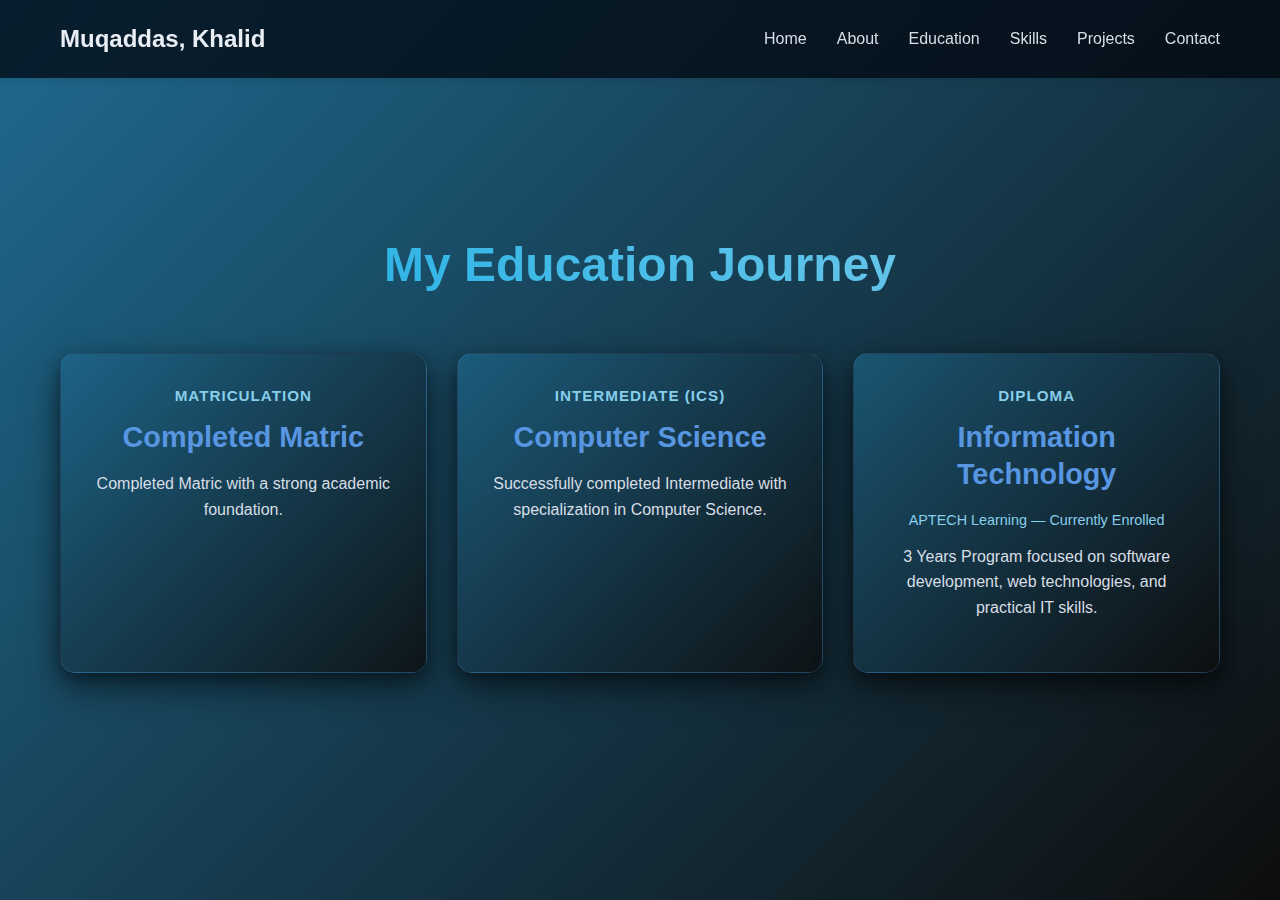
<file: education.html>
<!DOCTYPE html>
<html lang="en">
<head>
    <meta charset="UTF-8">
    <meta name="viewport" content="width=device-width, initial-scale=1.0">
    <title>Portfolio - Education</title>
    <link rel="stylesheet" href="style.css">
</head>
<body>
    <header class="header">
        <div class="container">
            <div class="name">Muqaddas, Khalid</div>
            <nav class="nav">
                <ul>
                    <li><a href="index.html">Home</a></li>
                    <li><a href="about.html">About</a></li>
                    <li><a href="education.html">Education</a></li>
                    <li><a href="skills.html">Skills</a></li>
                    <li><a href="projects.html">Projects</a></li>
                    <li><a href="contact.html">Contact</a></li>
                </ul>
            </nav>
        </div>
    </header>

    <section id="education" class="education">
        <div class="container">
            <h1 class="journey-heading">My Education Journey</h1>
            <div class="education-grid">
                <div class="education-card">
                    <div class="education-card-level">Matriculation</div>
                    <h3 class="education-card-title">Completed Matric</h3>
                    <p class="education-card-description">Completed Matric with a strong academic foundation.</p>
                </div>
                <div class="education-card">
                    <div class="education-card-level">Intermediate (ICS)</div>
                    <h3 class="education-card-title">Computer Science</h3>
                    <p class="education-card-description">Successfully completed Intermediate with specialization in Computer Science.</p>
                </div>
                <div class="education-card">
                    <div class="education-card-level">Diploma</div>
                    <h3 class="education-card-title">Information Technology</h3>
                    <p class="education-card-institution">APTECH Learning — Currently Enrolled</p>
                    <p class="education-card-description">3 Years Program focused on software development, web technologies, and practical IT skills.</p>
                </div>
            </div>
        </div>
    </section>

    <script src="app.js"></script>
</body>
</html>
</file>
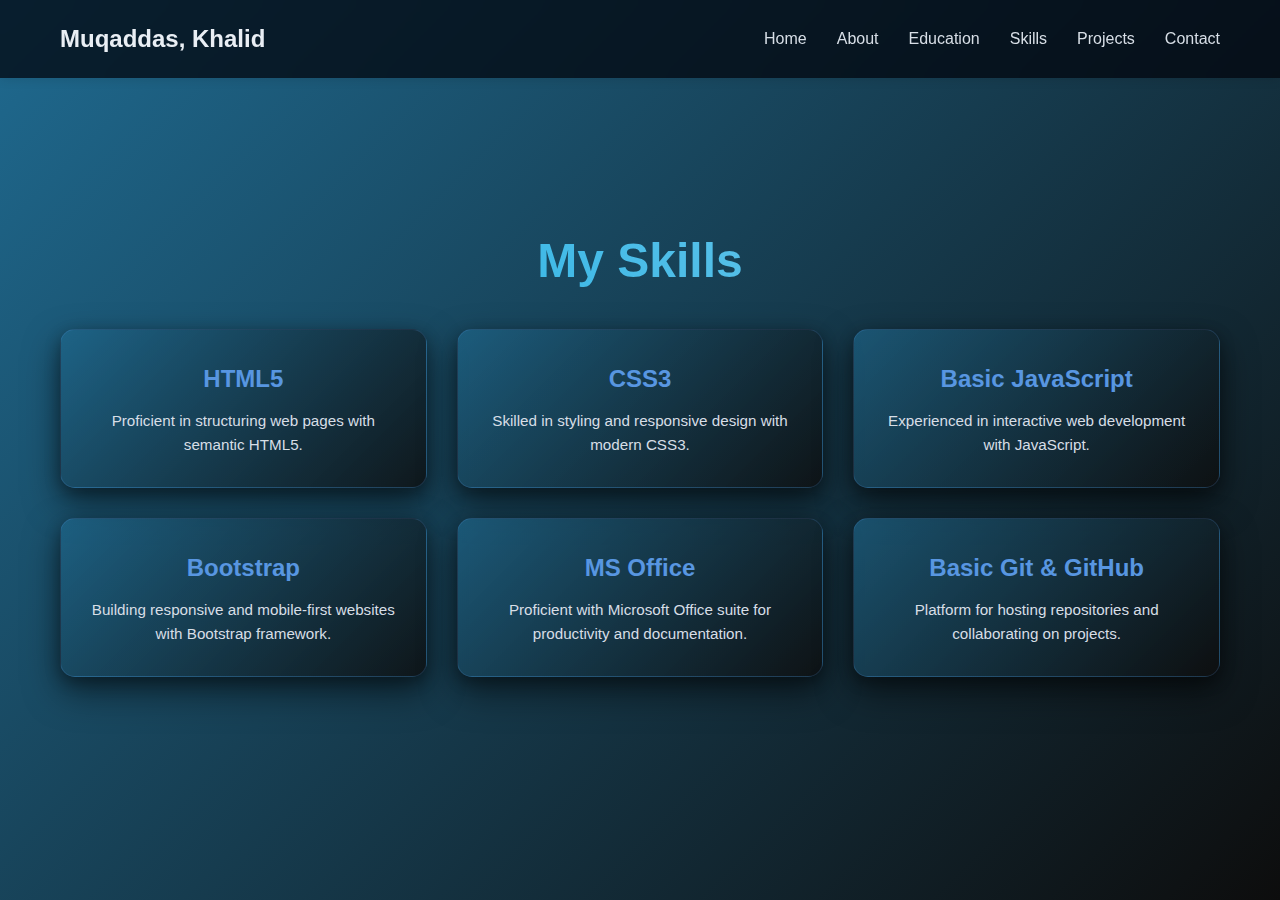
<file: skills.html>
<!DOCTYPE html>
<html lang="en">
<head>
    <meta charset="UTF-8">
    <meta name="viewport" content="width=device-width, initial-scale=1.0">
    <title>Portfolio - Skills</title>
    <link rel="stylesheet" href="style.css">
</head>
<body>
    <header class="header">
        <div class="container">
            <div class="name">Muqaddas, Khalid</div>
            <nav class="nav">
                <ul>
                    <li><a href="index.html">Home</a></li>
                    <li><a href="about.html">About</a></li>
                    <li><a href="education.html">Education</a></li>
                    <li><a href="skills.html">Skills</a></li>
                    <li><a href="projects.html">Projects</a></li>
                    <li><a href="contact.html">Contact</a></li>
                </ul>
            </nav>
        </div>
    </header>

    <section id="skills" class="skills">
        <div class="container">
            <h1 class="skills-heading">My Skills</h1>
            <div class="skills-grid">
                <div class="skill-card">
                    <div class="skill-card-title">HTML5</div>
                    <p class="skill-card-description">Proficient in structuring web pages with semantic HTML5.</p>
                </div>
                <div class="skill-card">
                    <div class="skill-card-title">CSS3</div>
                    <p class="skill-card-description">Skilled in styling and responsive design with modern CSS3.</p>
                </div>
                <div class="skill-card">
                    <div class="skill-card-title">Basic JavaScript</div>
                    <p class="skill-card-description">Experienced in interactive web development with JavaScript.</p>
                </div>
                <div class="skill-card">
                    <div class="skill-card-title">Bootstrap</div>
                    <p class="skill-card-description">Building responsive and mobile-first websites with Bootstrap framework.</p>
                </div>
                <div class="skill-card">
                    <div class="skill-card-title">MS Office</div>
                    <p class="skill-card-description">Proficient with Microsoft Office suite for productivity and documentation.</p>
                </div>

                <div class="skill-card">
                    <div class="skill-card-title">Basic Git & GitHub</div>
                    <p class="skill-card-description">Platform for hosting repositories and collaborating on projects.</p>
                </div>
            </div>
        </div>
    </section>

    <script src="app.js"></script>
</body>
</html>
</file>
<file: style.css>
/* Reset and base styles */
* {
    margin: 0;
    padding: 0;
    box-sizing: border-box;
}

html {
    scroll-behavior: smooth;
}

body {
    font-family: 'Arial', sans-serif;
    line-height: 1.6;
    color: #c78a8a;
    overflow-x: hidden;
}

.container {
    max-width: 1200px;
    margin: 0 auto;
    padding: 0 20px;
}

/* Header */
.header {
    position: fixed;
    top: 0;
    width: 100%;
    background-color: rgba(2, 5, 13, 0.749);
    backdrop-filter: blur(10px);
    z-index: 1000;
    padding: 20px 0;
    box-shadow: 0 2px 10px rgba(0, 0, 0, 0.1);
    animation: slideDown 1s ease-out;
}

@keyframes slideDown {
    from {
        transform: translateY(-100%);
    }
    to {
        transform: translateY(0);
    }
}

@keyframes colorShift {
    0% {
        background-position: 0% center;
    }
    50% {
        background-position: 100% center;
    }
    100% {
        background-position: 0% center;
    }
}

@keyframes iconPulse {
    0% {
        transform: scale(1) rotate(0deg);
        color: #0eabe4;
    }
    50% {
        transform: scale(1.2) rotate(10deg);
        color: #87ceeb;
    }
    100% {
        transform: scale(1) rotate(0deg);
        color: #0eabe4;
    }
}

.header .container {
    display: flex;
    justify-content: space-between;
    align-items: center;
}

.name {
    font-size: 1.5rem;
    font-weight: bold;
    color: #e9eef4;
}

.nav ul {
    list-style: none;
    display: flex;
    gap: 30px;
}

.nav a {
    text-decoration: none;
    color:  #d7dee6 ;
    font-weight: 500;
    transition: all 0.3s ease;
    padding-bottom: 5px;
    border-bottom: 2px solid transparent;
}

.nav a:hover {
    color:  #0f4383;
    border-bottom: 2px solid #5896e1;
}

/* Hamburger Menu */
.hamburger {
    display: none;
    flex-direction: column;
    cursor: pointer;
}

.bar {
    width: 25px;
    height: 3px;
    background-color: #d7dee6;
    margin: 3px 0;
    transition: 0.3s;
}

/* Mobile Navigation */
@media (max-width: 768px) {
    .hamburger {
        display: flex;
    }

    .nav-list {
        position: fixed;
        left: -100%;
        top: 70px;
        flex-direction: column;
        background-color: rgba(2, 5, 13, 0.98);
        backdrop-filter: blur(10px);
        width: 100%;
        text-align: center;
        transition: left 0.4s ease-in-out;
        box-shadow: 0 10px 27px rgba(0, 0, 0, 0.3);
        padding: 30px 0;
        gap: 20px;
        z-index: 999;
    }

    .nav-list.active {
        left: 0;
        animation: slideInLeft 0.4s ease-out;
    }

    .nav-list li a {
        display: block;
        padding: 15px 20px;
        border-bottom: 1px solid rgba(88, 150, 225, 0.2);
        transition: all 0.3s ease;
    }

    .nav-list li a:hover {
        background-color: rgba(88, 150, 225, 0.1);
        transform: translateX(10px);
    }

    .hamburger.active .bar:nth-child(2) {
        opacity: 0;
    }

    .hamburger.active .bar:nth-child(1) {
        transform: translateY(8px) rotate(45deg);
    }

    .hamburger.active .bar:nth-child(3) {
        transform: translateY(-8px) rotate(-45deg);
    }
}

@keyframes slideInLeft {
    from {
        opacity: 0;
        transform: translateX(-20px);
    }
    to {
        opacity: 1;
        transform: translateX(0);
    }
}

/* Staggered Animation for Cards */
@keyframes fadeInUp {
    from {
        opacity: 0;
        transform: translateY(30px);
    }
    to {
        opacity: 1;
        transform: translateY(0);
    }
}

/* Hero Section */
.hero {
    background-image: url('image10.jpg');

    height: 100vh;
    display: flex;
    align-items: center;
    background: linear-gradient(135deg, rgba(135, 189, 216, 0.8) 0%, rgba(13, 13, 13, 0.8) 100%), url('image10.jpg') no-repeat center center;
    background-size: cover;
    color:#d7dee6 ;
    padding: 100px 0; /* Account for fixed header */
}

.right-content img{border-radius: 1000%;}

.hero-content {
    display: flex;
    align-items: center;
    gap: 50px;
    width: 100%;
}

.left-content {
    flex: 1;
    animation: fadeInLeft 1.5s ease-out;
}

@keyframes fadeInLeft {
    from {
        opacity: 0;
        transform: translateX(-50px);
    }
    to {
        opacity: 1;
        transform: translateX(0);
    }
}

.main-heading {
    font-size: 3rem;
    font-weight: bold;
    margin-bottom: 10px;
    background: linear-gradient(90deg, #0eabe4, #87ceeb, #0f4383, #5896e1, #0eabe4);
    background-size: 300% 100%;
    -webkit-background-clip: text;
    -webkit-text-fill-color: transparent;
    background-clip: text;
    animation: colorShift 4s ease infinite, fadeInLeft 1.5s ease-out;
    position: relative;
    display: inline-block;
}

.animated-icon {
    display: inline-block;
    margin-right: 10px;
    animation: iconPulse 2s ease-in-out infinite;
    font-size: 2.5rem;
}

/* Apply color-shift animation to all H1 headings site-wide */
h1 {
    background-size: 300% 100%;
    -webkit-background-clip: text;
    -webkit-text-fill-color: transparent;
    background-clip: text;
    animation: colorShift 4s linear infinite;
    

}

.sub-heading {
    font-size: 1.5rem;
    margin-bottom: 20px;
    opacity: 0.9;
}

.description {
    font-size: 1.2rem;
    margin-bottom: 30px;
    max-width: 500px;
}

.buttons {
    display: flex;
    gap: 20px;
}

.btn {
    display: inline-block;
    padding: 12px 30px;
    text-decoration: none;
    border-radius: 5px;
    font-weight: bold;
    transition: all 0.3s ease;
    animation: fadeInUp 2s ease-out;
    box-shadow: 0 6px 20px rgba(15, 67, 131, 0.35);
    border: none;
}

@keyframes fadeInUp {
    from {
        opacity: 0;
        transform: translateY(30px);
    }
    to {
        opacity: 1;
        transform: translateY(0);
    }
}

.hire-me {
    background: linear-gradient(45deg, #0f4383, #5896e1);
    color: #ffffff;
    box-shadow: 0 6px 20px rgba(15, 67, 131, 0.4);
}

.hire-me:hover {
    background: linear-gradient(45deg, #5896e1, #0f4383);
    transform: translateY(-3px);
    box-shadow: 0 12px 30px rgba(15, 67, 131, 0.7);
}

.lets-talk {
    background: linear-gradient(45deg, #0f4383, #5896e1);
    color: #ffffff;
    box-shadow: 0 6px 20px rgba(15, 67, 131, 0.4);
    border: none;
}

.lets-talk:hover {
    background: linear-gradient(45deg, #5896e1, #0f4383);
    color: #ffffff;
    transform: translateY(-3px);
    box-shadow: 0 12px 30px rgba(15, 67, 131, 0.7);
}

.right-content {
    flex: 1;
    display: flex;
    justify-content: center;
    animation: fadeInRight 1.5s ease-out;
}

@keyframes fadeInRight {
    from {
        opacity: 0;
        transform: translateX(50px);
    }
    to {
        opacity: 1;
        transform: translateX(0);
    }
}

.profile-image {
    width: 100%;
    max-width: 400px;
    height: auto;
    border-radius: 10px;
    box-shadow: 0 10px 30px rgba(0, 0, 0, 0.3);
}

/* About Section */
.about {
    min-height: 100vh;
    display: flex;
    align-items: center;

    background: linear-gradient(135deg, #0eabe4, #1f6a90 0%, #0d0d0d 100%) ;
    color: #d7dee6;
    padding: 100px 0;
    text-align: center;
}

.about-heading {
    font-size: 3rem;
    font-weight: bold;
    margin-bottom: 30px;
    
    background: linear-gradient(45deg,#0eabe4, #87ceeb );
    -webkit-background-clip: text;
    -webkit-text-fill-color: transparent;
    background-clip: text;
    animation: fadeInUp 1.5s ease-out;
}

.circular-image {
    width: 200px;
    height: 200px;
    border-radius: 50%;
    object-fit: cover;
    margin: 0 auto 30px;
    box-shadow: 0 10px 30px rgba(0, 0, 0, 0.3);
    animation: fadeInRight 1.5s ease-out;
}

.intro {
    font-size: 1.2rem;
    margin-bottom: 30px;
    max-width: 600px;
    margin-left: auto;
    margin-right: auto;
    animation: fadeInLeft 2s ease-out;
}

.main-name {
    font-size: 2.5rem;
    font-weight: bold;
    margin-bottom: 20px;
    background: linear-gradient(45deg,#0eabe4, #87ceeb);
    -webkit-background-clip: text;
    -webkit-text-fill-color: transparent;
    background-clip: text;
    text-decoration: underline;
    animation: fadeInUp 2.5s ease-out;
}

.projects-btn {
    background: linear-gradient(45deg, #0f4383, #5896e1);
    color: #ffffff;
    padding: 12px 30px;
    text-decoration: none;
    display: inline-block;
    font-weight: bold;
    border-radius: 5px;
    transition: all 0.3s ease;
    box-shadow: 0 6px 20px rgba(15, 67, 131, 0.4);
    animation: fadeInUp 3s ease-out;
}

.projects-btn:hover {
    background: linear-gradient(45deg, #5896e1, #0f4383);
    transform: translateY(-3px);
    box-shadow: 0 12px 30px rgba(15, 67, 131, 0.7);
}

/* Education Section */
.education {
    min-height: 100vh;
    display: flex;
    align-items: center;
    background: linear-gradient(135deg, #1f6a90 0%, #0d0d0d 100%);
    color: #d7dee6;
    padding: 100px 0;
}

.journey-heading {
    font-size: 3rem;
    font-weight: bold;
    margin-bottom: 50px;
    background: linear-gradient(45deg, #0eabe4, #87ceeb);
    -webkit-background-clip: text;
    -webkit-text-fill-color: transparent;
    background-clip: text;
    animation: fadeInUp 1.5s ease-out;
    text-align: center;
    width: 100%;
     color: #87ceeb;
}



/* Education Grid Layout */
.education-grid {
    display: grid;
    grid-template-columns: repeat(3, 1fr);
    gap: 30px;
    width: 100%;
    animation: fadeInUp 2s ease-out;
    align-items: stretch;
}

/* Education Card Styles */
.education-card {
    background: linear-gradient(135deg, rgba(31, 106, 144, 0.6) 0%, rgba(13, 13, 13, 0.8) 100%);
    border-radius: 15px;
    padding: 30px;
    box-shadow: 0 15px 35px rgba(0, 0, 0, 0.5), 0 5px 15px rgba(0, 0, 0, 0.3);
    transition: all 0.4s ease;
    border: 1px solid rgba(88, 150, 225, 0.2);
    text-align: center;
    animation: fadeInUp 0.8s ease-out forwards;
    opacity: 0;
    display: flex;
    flex-direction: column;
    justify-content: flex-start;
    min-height: 320px;
}

.education-card:nth-child(1) {
    animation-delay: 0s;
}

.education-card:nth-child(2) {
    animation-delay: 0.2s;
}

.education-card:nth-child(3) {
    animation-delay: 0.4s;
}

.education-card:hover {
    transform: translateY(-10px);
    box-shadow: 0 25px 50px rgba(0, 0, 0, 0.6);
    border-color: rgba(88, 150, 225, 0.5);
    background: linear-gradient(135deg, rgba(31, 106, 144, 0.8) 0%, rgba(13, 13, 13, 0.9) 100%);
}

.education-card-level {
    font-size: 0.95rem;
    color: #87ceeb;
    font-weight: bold;
    margin-bottom: 10px;
    text-transform: uppercase;
    letter-spacing: 1px;
}

.education-card-title {
    font-size: 1.8rem;
    font-weight: bold;
    color: #5896e1;
    margin-bottom: 15px;
    line-height: 1.3;
}

.education-card-institution {
    font-size: 0.9rem;
    color: #87ceeb;
    margin-bottom: 12px;
    font-weight: 500;
}

.education-card-description {
    font-size: 1rem;
    color: #d7dee6;
    line-height: 1.6;
}

/* Responsive Design */
@media (max-width: 768px) {
    .header .container {
        flex-direction: row;
        justify-content: space-between;
        align-items: center;
    }

    .name {
        font-size: 1.3rem;
    }

    .nav ul {
        gap: 20px;
    }

    .hero-content {
        flex-direction: column;
        text-align: center;
        gap: 30px;
    }

    .main-heading {
        font-size: 2.5rem;
    }

    .sub-heading {
        font-size: 1.3rem;
    }

    .description {
        font-size: 1rem;
    }

    .buttons {
        justify-content: center;
    }

    .profile-image {
        max-width: 300px;
    }

    .about-heading {
        font-size: 2.5rem;
    }

    .circular-image {
        width: 150px;
        height: 150px;
    }

    .intro {
        font-size: 1rem;
    }

    .main-name {
        font-size: 2rem;
    }
}

@media (max-width: 480px) {
    .header {
        padding: 15px 0;
    }

    .header .container {
        flex-direction: row;
    }

    .name {
        font-size: 1.1rem;
    }

    .container {
        padding: 0 10px;
    }

    .main-heading {
        font-size: 2rem;
    }

    .sub-heading {
        font-size: 1.1rem;
    }

    .description {
        font-size: 0.9rem;
    }

    .buttons {
        flex-direction: column;
        align-items: center;
    }

    .btn {
        padding: 10px 25px;
        font-size: 0.95rem;
    }

    .profile-image {
        max-width: 250px;
    }

    .about-heading {
        font-size: 2rem;
    }

    .circular-image {
        width: 120px;
        height: 120px;
    }

    .intro {
        font-size: 0.9rem;
    }

    .main-name {
        font-size: 1.8rem;
    }
}

/* Education Section Responsive */
@media (max-width: 768px) {
    .education-grid {
        grid-template-columns: repeat(2, 1fr);
        gap: 25px;
    }

    .journey-heading {
        font-size: 2.5rem;
        margin-bottom: 40px;
    }

    .education-card {
        padding: 20px;
    }

    .education-card-title {
        font-size: 1.5rem;
    }

    .education-card-description {
        font-size: 0.9rem;
    }
}

@media (max-width: 480px) {
    .journey-heading {
        font-size: 2rem;
    }

    .education-grid {
        grid-template-columns: 1fr;
        gap: 15px;
    }

    .education-card {
        padding: 15px;
    }

    .education-card-level {
        font-size: 0.85rem;
    }

    .education-card-title {
        font-size: 1.3rem;
    }

    .education-card-institution {
        font-size: 0.85rem;
    }

    .education-card-description {
        font-size: 0.85rem;
    }
}

/* Skills Section */
.skills {
    min-height: 100vh;
    display: flex;
    align-items: center;
    background: linear-gradient(135deg, #1f6a90 0%, #0d0d0d 100%);
    color: #d7dee6;
    padding: 100px 0;
}

.skills-heading {
    font-size: 3rem;
    font-weight: bold;
    margin-bottom: 30px;
    background: linear-gradient(45deg,#0eabe4, #87ceeb);
    -webkit-background-clip: text;
    -webkit-text-fill-color: transparent;
    background-clip: text;
    animation: fadeInUp 1.5s ease-out;
    text-align: center;
}

/* Skills Grid Layout */
.skills-grid {
    display: grid;
    grid-template-columns: repeat(3, 1fr);
    gap: 30px;
    width: 100%;
    animation: fadeInUp 2s ease-out;
}

.skil-m {
    margin-top: 0;
    display: none;
}

/* Skill Card Styles */
.skill-card {
    background: linear-gradient(135deg, rgba(31, 106, 144, 0.6) 0%, rgba(13, 13, 13, 0.8) 100%);
    border-radius: 15px;
    padding: 30px;
    box-shadow: 0 15px 35px rgba(0, 0, 0, 0.5), 0 5px 15px rgba(0, 0, 0, 0.3);
    transition: all 0.4s ease;
    border: 1px solid rgba(88, 150, 225, 0.2);
    text-align: center;
    animation: fadeInUp 0.8s ease-out forwards;
    opacity: 0;
}

.skill-card:nth-child(1) {
    animation-delay: 0s;
}

.skill-card:nth-child(2) {
    animation-delay: 0.2s;
}

.skill-card:nth-child(3) {
    animation-delay: 0.4s;
}

.skill-card:nth-child(4) {
    animation-delay: 0.6s;
}

.skill-card:nth-child(5) {
    animation-delay: 0.8s;
}

.skill-card:nth-child(6) {
    animation-delay: 1s;
}

.skill-card:hover {
    transform: translateY(-10px);
    box-shadow: 0 25px 50px rgba(0, 0, 0, 0.6);
    border-color: rgba(88, 150, 225, 0.5);
    background: linear-gradient(135deg, rgba(31, 106, 144, 0.8) 0%, rgba(13, 13, 13, 0.9) 100%);
}

.skill-card-title {
    font-size: 1.5rem;
    font-weight: bold;
    color: #5896e1;
    margin-bottom: 10px;
}

.skill-card-percent {
    font-size: 2rem;
    font-weight: bold;
    color: #ffffff;
    margin: 10px 0;
}

.skill-card-description {
    font-size: 0.95rem;
    color: #d7dee6;
    line-height: 1.6;
    width: 100%;
    height: 100%;
}

/* Flip Card Animation */
.flip-card {
    background-color: transparent;
    perspective: 1000px;
}

.flip-card-inner {
    position: relative;
    width: 100%;
    height: 100%;
    text-align: center;
    transition: transform 0.8s;
    transform-style: preserve-3d;
}

.flip-card:hover .flip-card-inner {
    transform: rotateY(180deg);
}

.flip-card-front, .flip-card-back {
    position: absolute;
    width: 100%;
    height: 100%;
    -webkit-backface-visibility: hidden;
    backface-visibility: hidden;
    display: flex;
    flex-direction: column;
    justify-content: center;
    align-items: center;
}

.flip-card-back {
    transform: rotateY(180deg);
    background-color: rgba(15, 67, 131, 0.9);
    color: #d7dee6;
}

/* Responsive Design for Skills */
@media (max-width: 768px) {
    .skills-content {
        flex-direction: column;
        gap: 30px;
    }

    .skills-heading {
        font-size: 2.5rem;
    }

    .skills .section-heading {
        font-size: 1.8rem;
    }

    .skill-item {
        padding: 15px;
    }

    .skill-item h3 {
        font-size: 1.3rem;
    }
}

@media (max-width: 768px) {
    .skills-heading {
        font-size: 2.5rem;
    }

    .skills-grid {
        grid-template-columns: repeat(2, 1fr);
        gap: 25px;
    }

    .skill-card {
        padding: 20px;
    }

    .skill-card-title {
        font-size: 1.3rem;
    }

    .skill-card-percent {
        font-size: 1.8rem;
    }

    .skill-card-description {
        font-size: 0.9rem;
    }
}

@media (max-width: 480px) {
    .skills-heading {
        font-size: 2rem;
    }

    .skills-grid {
        grid-template-columns: 1fr;
        gap: 15px;
    }

    .skill-card {
        padding: 15px;
    }

    .skill-card-title {
        font-size: 1.1rem;
    }

    .skill-card-percent {
        font-size: 1.5rem;
    }

    .skill-card-description {
        font-size: 0.85rem;
    }
}

/* Projects Section */
.projects {
    min-height: 100vh;
    display: flex;
    align-items: center;
    background: linear-gradient(135deg, #1f6a90 0%, #0d0d0d 100%);
    color: #d7dee6;
    padding: 100px 0;
    text-align: center;
}

.projects-heading {
    font-size: 3rem;
    font-weight: bold;
    margin-bottom: 50px;
    background: linear-gradient(45deg,#0eabe4, #87ceeb);
    -webkit-background-clip: text;
    -webkit-text-fill-color: transparent;
    background-clip: text;
    animation: fadeInUp 1.5s ease-out;
}

/* Project Grid Layout */
.projects-grid {
    display: grid;
    grid-template-columns: repeat(auto-fit, minmax(330px, 1fr));
    gap: 40px;
    width: 100%;
    animation: fadeInUp 2s ease-out;
}

/* Project Card Styles */
.project-card {
    background: linear-gradient(135deg, rgba(31, 106, 144, 0.6) 0%, rgba(13, 13, 13, 0.8) 100%);
    border-radius: 15px;
    overflow: hidden;
    box-shadow: 0 15px 35px rgba(0, 0, 0, 0.5), 0 5px 15px rgba(0, 0, 0, 0.3);
    transition: all 0.4s ease;
    display: flex;
    flex-direction: column;
    height: 100%;
    border: 1px solid rgba(88, 150, 225, 0.2);
    animation: fadeInUp 0.8s ease-out forwards;
    opacity: 0;
}

.project-card:nth-child(1) {
    animation-delay: 0s;
}

.project-card:nth-child(2) {
    animation-delay: 0.2s;
}

.project-card:nth-child(3) {
    animation-delay: 0.4s;
}

.project-card:hover {
    transform: translateY(-10px);
    box-shadow: 0 25px 50px rgba(0, 0, 0, 0.6);
    border-color: rgba(88, 150, 225, 0.5);
}

.project-card-image {
    width: 100%;
    height: 250px;
    overflow: hidden;
    position: relative;
}

.project-card-image img {
    width: 100%;
    height: 100%;
    object-fit: cover;
    transition: transform 0.4s ease;
}

.project-card:hover .project-card-image img {
    transform: scale(1.1);
}

.project-card-content {
    padding: 30px;
    flex: 1;
    display: flex;
    flex-direction: column;
}

.project-card-title {
    font-size: 1.5rem;
    font-weight: bold;
    color: #5896e1;
    margin-bottom: 15px;
    line-height: 1.3;
}

.project-card-description {
    font-size: 1rem;
    color: #d7dee6;
    margin-bottom: 25px;
    line-height: 1.6;
    flex-grow: 1;
}

.project-btn {
    align-self: flex-start;
    background: linear-gradient(45deg, #0f4383, #5896e1);
    color: #ffffff;
    padding: 12px 30px;
    border-radius: 5px;
    text-decoration: none;
    font-weight: bold;
    transition: all 0.3s ease;
    box-shadow: 0 6px 20px rgba(15, 67, 131, 0.4);
    display: inline-block;
}

.project-btn:hover {
    background: linear-gradient(45deg, #5896e1, #0f4383);
    box-shadow: 0 12px 30px rgba(15, 67, 131, 0.7);
    transform: translateY(-3px);
}

/* Contact Section */
.contact {
    min-height: 100vh;
    display: flex;
    align-items: center;
    background: linear-gradient(135deg, rgba(31, 106, 144, 0.8) 0%, rgba(13, 13, 13, 0.8) 100%), url('https://i.pinimg.com/736x/e0/02/cf/e002cf729c08714006864016b38da22e.jpg') no-repeat center center;
    background-size: cover;
    color: #d7dee6;
    padding: 100px 0; /* Account for fixed header */
}

.contact-heading {
    font-size: 3rem;
    font-weight: bold;
    margin-bottom: 30px;
    text-align: center;
    background: linear-gradient(45deg,#0eabe4, #87ceeb);
    -webkit-background-clip: text;
    -webkit-text-fill-color: transparent;
    background-clip: text;
    animation: fadeInUp 1.5s ease-out;
}

.contact-content {
    display: flex;
    gap: 50px;
    width: 100%;
    flex-wrap: wrap;
}

.contact-form, .contact-info {
    flex: 1;
    background: linear-gradient(135deg, rgba(31, 106, 144, 0.6) 0%, rgba(13, 13, 13, 0.8) 100%);
    padding: 30px;
    border-radius: 15px;
    box-shadow: 0 15px 35px rgba(0, 0, 0, 0.5), 0 5px 15px rgba(0, 0, 0, 0.3);
    animation: fadeInUp 2s ease-out;
    transition: all 0.4s ease;
    border: 1px solid rgba(88, 150, 225, 0.2);
}

.contact-form:hover, .contact-info:hover {
    box-shadow: 0 25px 50px rgba(0, 0, 0, 0.6);
    transform: translateY(-8px);
    border-color: rgba(88, 150, 225, 0.5);
    background: linear-gradient(135deg, rgba(31, 106, 144, 0.8) 0%, rgba(13, 13, 13, 0.9) 100%);
}

.contact-form h2, .contact-info h2 {
    font-size: 2rem;
    margin-bottom: 20px;
    color: #5896e1;
}

.form-group {
    margin-bottom: 20px;
}

.form-group label {
    display: block;
    margin-bottom: 5px;
    font-weight: bold;
}

.form-group input, .form-group select, .form-group textarea {
    width: 100%;
    padding: 10px;
    border: none;
    border-radius: 5px;
    background-color: rgba(255, 255, 255, 0.2);
    color: #d7dee6;
}

.form-group input::placeholder, .form-group textarea::placeholder {
    color: #d7dee6;
}

.submit-btn {
    background: linear-gradient(45deg, #0f4383, #5896e1);
    color: #ffffff;
    border: none;
    padding: 12px 30px;
    border-radius: 5px;
    font-weight: bold;
    cursor: pointer;
    transition: all 0.3s ease;
    box-shadow: 0 6px 20px rgba(15, 67, 131, 0.4);
}

.submit-btn:hover {
    background: linear-gradient(45deg, #5896e1, #0f4383);
    transform: translateY(-3px);
    box-shadow: 0 12px 30px rgba(15, 67, 131, 0.7);
}

.contact-info p {
    margin-bottom: 15px;
}

.social-icons {
    display: flex;
    gap: 20px;
    margin-top: 20px;
}

.social-icon {
    display: inline-flex;
    align-items: center;
    justify-content: center;
    width: 50px;
    height: 50px;
    border-radius: 50%;
    background: linear-gradient(45deg, #0f4383, #5896e1);
    transition: all 0.3s ease;
    box-shadow: 0 4px 15px rgba(15, 67, 131, 0.3);
}

.social-icon:hover {
    transform: scale(1.15) translateY(-3px);
    box-shadow: 0 8px 25px rgba(15, 67, 131, 0.6);
    background: linear-gradient(45deg, #5896e1, #0f4383);
}

.social-icon img {
    width: 28px;
    height: 28px;
    filter: brightness(0) invert(1);
    transition: transform 0.3s ease;
}

.social-icon:hover img {
    transform: scale(1.1);
}

.social-icon:hover img {
    transform: scale(1.1);
}

/* Responsive Design for Contact Section */
@media (max-width: 768px) {
    .contact-heading {
        font-size: 2.5rem;
        margin-bottom: 40px;
    }

    .contact-content {
        flex-direction: column;
        gap: 30px;
    }

    .contact-form, .contact-info {
        padding: 25px;
        border-radius: 12px;
    }

    .contact-form h2, .contact-info h2 {
        font-size: 1.5rem;
        margin-bottom: 20px;
    }

    .form-group input, .form-group select, .form-group textarea {
        padding: 12px;
        font-size: 1rem;
    }

    .social-icons {
        flex-wrap: wrap;
        gap: 15px;
    }

    .social-icon {
        width: 45px;
        height: 45px;
    }

    .social-icon img {
        width: 24px;
        height: 24px;
    }
}

@media (max-width: 480px) {
    .contact {
        padding: 80px 0 50px 0;
    }

    .contact-heading {
        font-size: 2rem;
        margin-bottom: 30px;
    }

    .contact-form, .contact-info {
        padding: 20px;
    }

    .contact-form h2, .contact-info h2 {
        font-size: 1.3rem;
    }

    .form-group label {
        font-size: 0.9rem;
    }

    .form-group input, .form-group select, .form-group textarea {
        padding: 10px;
        font-size: 0.95rem;
    }

    .submit-btn {
        width: 100%;
        padding: 12px 20px;
    }

    .contact-info p {
        font-size: 0.95rem;
    }

    .social-icon {
        width: 40px;
        height: 40px;
    }

    .social-icon img {
        width: 20px;
        height: 20px;
    }
}

/* Footer */
.footer {
    background-color: rgba(2, 5, 13, 0.9);
    color: #d7dee6;
    padding: 40px 0;
}

.footer-content {
    display: flex;
    justify-content: space-between;
    gap: 50px;
}

.footer-column {
    flex: 1;
}

.footer-column h3 {
    font-size: 1.5rem;
    margin-bottom: 15px;
    color: #5896e1;
}

.footer-column p, .footer-column ul {
    margin-bottom: 10px;
}

.footer-column ul {
    list-style: none;
}

.footer-column a {
    color: #d7dee6;
    text-decoration: none;
    transition: color 0.3s ease;
}

.footer-column a:hover {
    color: #5896e1;
}

/* Responsive Design for Footer */
@media (max-width: 768px) {
    .footer {
        padding: 50px 0 30px 0;
    }

    .footer-content {
        flex-direction: column;
        gap: 30px;
    }

    .footer-column {
        text-align: center;
    }

    .footer-column h3 {
        font-size: 1.3rem;
        margin-bottom: 12px;
    }

    .footer-column p {
        font-size: 0.95rem;
    }

    .footer-column ul li {
        margin: 8px 0;
    }

    .footer-column ul li a {
        font-size: 0.95rem;
    }

    .social-icons {
        justify-content: center;
        gap: 15px;
    }

    .social-icon {
        width: 40px;
        height: 40px;
    }
}

@media (max-width: 480px) {
    .footer {
        padding: 40px 0 20px 0;
    }

    .footer-column h3 {
        font-size: 1.2rem;
        margin-bottom: 10px;
    }

    .footer-column p {
        font-size: 0.9rem;
        margin-bottom: 8px;
    }

    .footer-column ul li a {
        font-size: 0.9rem;
    }

    .social-icon {
        width: 35px;
        height: 35px;
    }

    .social-icon img {
        width: 18px;
        height: 18px;
    }
}

/* Modal */
.modal {
    display: none;
    position: fixed;
    z-index: 2000;
    left: 0;
    top: 0;
    width: 100%;
    height: 100%;
    overflow: auto;
    background-color: rgba(0, 0, 0, 0.8);
    animation: fadeIn 0.5s ease-out;
}

@keyframes fadeIn {
    from { opacity: 0; }
    to { opacity: 1; }
}

.modal-content {
    background-color: rgba(15, 67, 131, 0.9);
    margin: 10% auto;
    padding: 20px;
    border: 1px solid #888;
    width: 80%;
    max-width: 600px;
    border-radius: 10px;
    box-shadow: 0 10px 30px rgba(0, 0, 0, 0.5);
    animation: slideIn 0.5s ease-out;
}

@keyframes slideIn {
    from { transform: translateY(-50px); opacity: 0; }
    to { transform: translateY(0); opacity: 1; }
}

.close {
    color: #d7dee6;
    float: right;
    font-size: 28px;
    font-weight: bold;
    cursor: pointer;
}

.close:hover {
    color: #5896e1;
}

.modal-content h2 {
    color: #5896e1;
    margin-bottom: 20px;
}

.modal-content p {
    margin-bottom: 10px;
}

.rating, .reviews {
    margin-top: 20px;
}

.reviews h3 {
    color: #5896e1;
    margin-bottom: 10px;
}

/* Login Modal Styles */
.login-modal {
    display: none;
    position: fixed;
    z-index: 3000;
    left: 0;
    top: 0;
    width: 100%;
    height: 100%;
    background-color: rgba(0, 0, 0, 0.8);
    animation: fadeIn 0.5s ease-out;
}

.login-modal-content {
    background: linear-gradient(135deg, rgba(31, 106, 144, 0.9) 0%, rgba(13, 13, 13, 0.95) 100%);
    margin: 8% auto;
    padding: 40px;
    border: 1px solid rgba(88, 150, 225, 0.3);
    width: 90%;
    max-width: 500px;
    border-radius: 15px;
    box-shadow: 0 15px 40px rgba(15, 67, 131, 0.5);
    animation: slideIn 0.5s ease-out;
}

.login-modal-content h2 {
    color: #87ceeb;
    margin-bottom: 30px;
    font-size: 2rem;
    text-align: center;
}

.login-close {
    color: #d7dee6;
    float: right;
    font-size: 28px;
    font-weight: bold;
    cursor: pointer;
    transition: color 0.3s ease;
}

.login-close:hover {
    color: #5896e1;
}

.login-form-group {
    margin-bottom: 20px;
}

.login-form-group label {
    display: block;
    margin-bottom: 8px;
    font-weight: bold;
    color: #87ceeb;
}

.login-form-group input {
    width: 100%;
    padding: 12px;
    border: none;
    border-radius: 5px;
    background-color: rgba(255, 255, 255, 0.15);
    color: #d7dee6;
    font-size: 1rem;
    transition: all 0.3s ease;
}

.login-form-group input:focus {
    outline: none;
    background-color: rgba(255, 255, 255, 0.25);
    box-shadow: 0 0 10px rgba(88, 150, 225, 0.4);
}

.login-form-group input::placeholder {
    color: #87ceeb;
}

.login-btn {
    width: 100%;
    background: linear-gradient(45deg, #0f4383, #5896e1);
    color: #ffffff;
    padding: 12px 30px;
    border: none;
    border-radius: 5px;
    font-weight: bold;
    cursor: pointer;
    transition: all 0.3s ease;
    box-shadow: 0 6px 20px rgba(15, 67, 131, 0.4);
    font-size: 1rem;
}

.login-btn:hover {
    background: linear-gradient(45deg, #5896e1, #0f4383);
    transform: translateY(-2px);
    box-shadow: 0 12px 30px rgba(15, 67, 131, 0.7);
}

/* Responsive Design for Projects */
@media (max-width: 768px) {
    .projects-grid {
        grid-template-columns: repeat(auto-fit, minmax(280px, 1fr));
        gap: 30px;
    }

    .projects-heading {
        font-size: 2.5rem;
    }

    .project-card {
        border-radius: 12px;
    }

    .project-card-image {
        height: 200px;
    }

    .project-card-content {
        padding: 20px;
    }

    .project-card-title {
        font-size: 1.3rem;
    }

    .project-card-description {
        font-size: 0.95rem;
    }
}

@media (max-width: 480px) {
    .projects-heading {
        font-size: 2rem;
    }

    .projects-grid {
        grid-template-columns: 1fr;
        gap: 20px;
    }

    .project-card-image {
        height: 180px;
    }

    .project-card-content {
        padding: 15px;
    }

    .project-card-title {
        font-size: 1.1rem;
    }

    .project-card-description {
        font-size: 0.9rem;
        margin-bottom: 15px;
    }

    .project-item h3 {
        font-size: 1.1rem;
    }

    .modal-content {
        width: 90%;
        margin: 20% auto;
        padding: 15px;
    }
}
</file>
